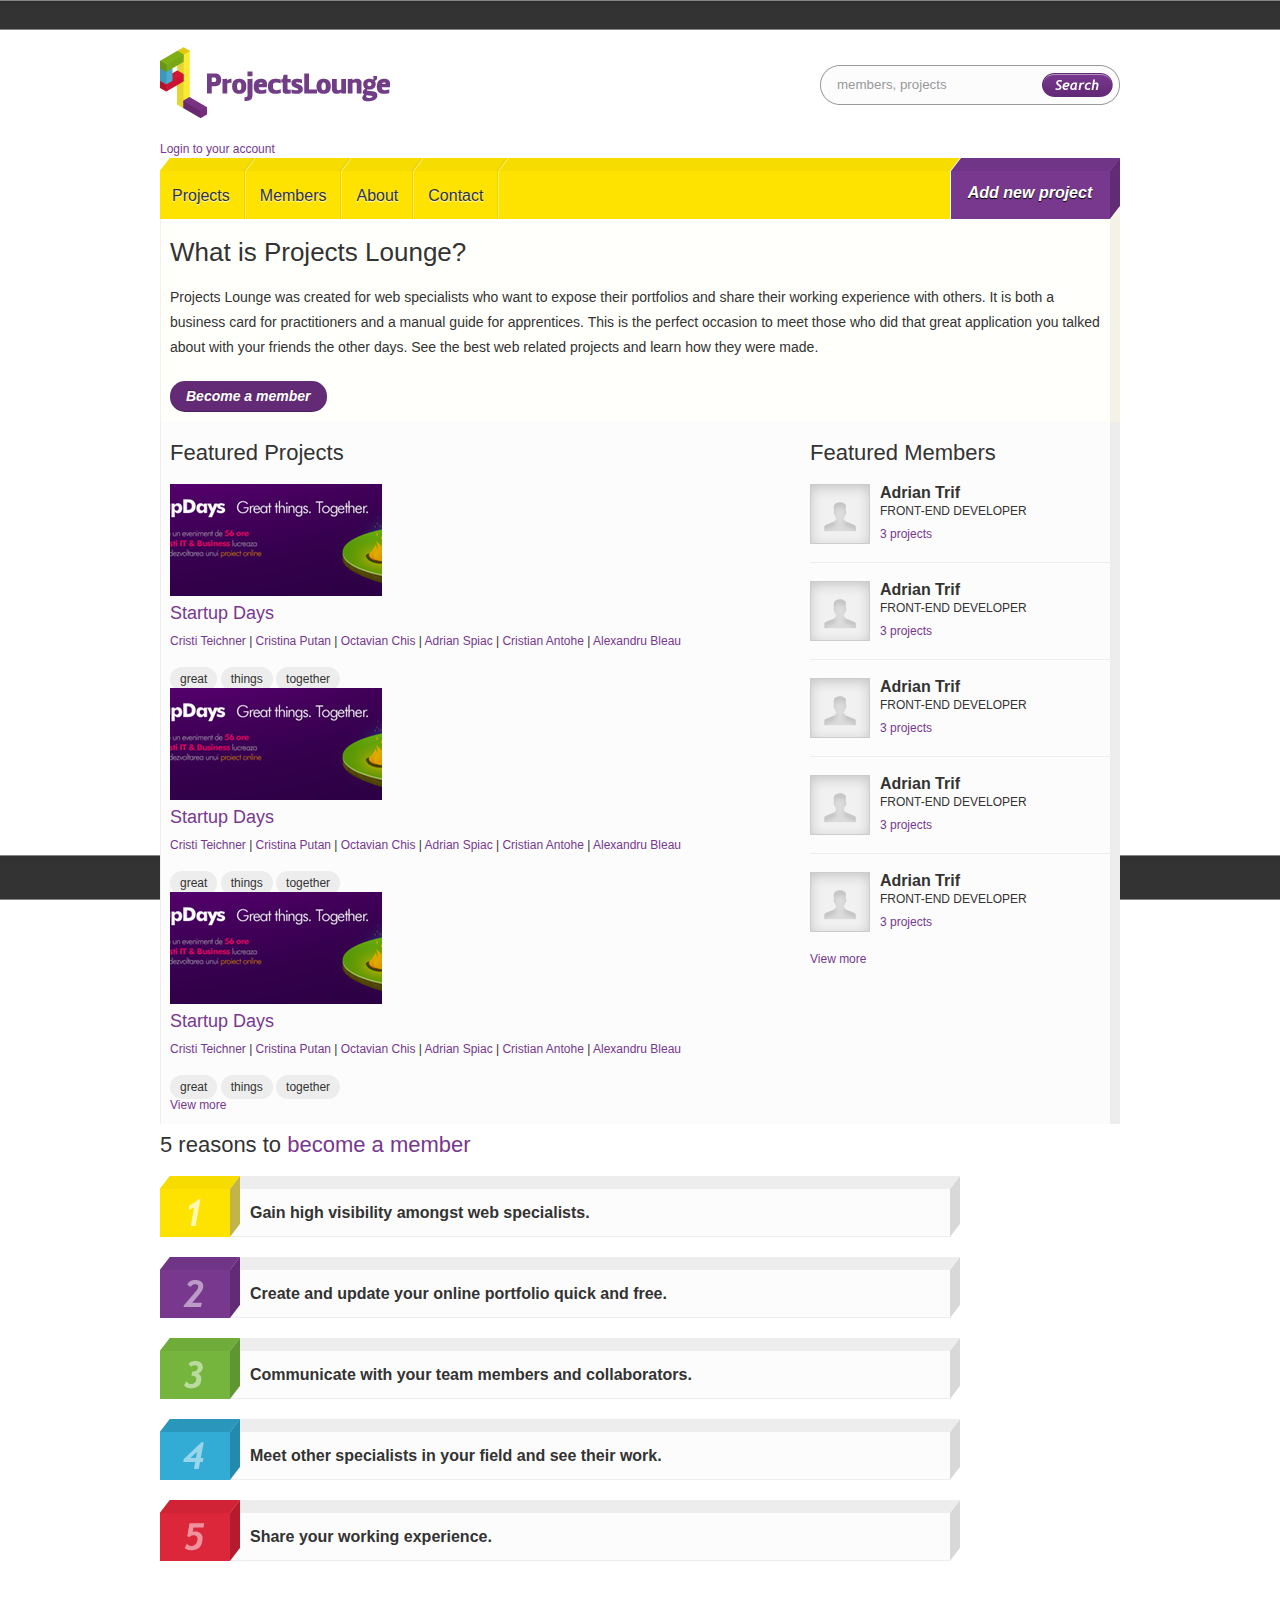
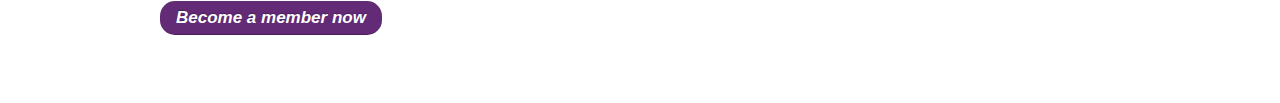
<file: media/index.html>
<!DOCTYPE html PUBLIC "-//W3C//DTD XHTML 1.0 Transitional//EN" "http://www.w3.org/TR/xhtml1/DTD/xhtml1-transitional.dtd">
<html xmlns="http://www.w3.org/1999/xhtml" dir="ltr" lang="en">

<head>
<title>Projects Lounge</title>

<meta http-equiv="Content-Type" content="text/html; charset=UTF-8" />
<meta http-equiv="X-UA-Compatible" content="chrome=1" />

<link rel="stylesheet" href="css/style.css" type="text/css" />
</head>

<body>

<div id="wrapper">

	<div id="header">	
		<a id="branding" href="#"><img src="images/projectslounge.png" alt="Projects Lounge" /></a>

		<form id="search" action="/">
			<fieldset>
				<p>
					<input type="text" id="search_field" name="search_field" value="members, projects" />
				</p>
				<p>
					<input type="image" src="images/btn_search.gif" id="btn_search" alt="Search" />
				</p>
			</fieldset>
		</form>
	</div>

	<a id="login" href="#">Login to your account</a>

	<ul id="nav">
		<li class="first"><a href="#">Projects</a></li>
		<li><a href="#">Members</a></li>
		<li><a href="#">About</a></li>
		<li><a href="#">Contact</a></li>
		<li class="last"><a href="#">Add new project</a></li>
	</ul>

	<div id="welcome">
		<div class="section">
			<h1>What is Projects Lounge?</h1>
			<p>Projects Lounge was created for web specialists who want to expose their portfolios and share their working experience with others. 
			It is both a business card for practitioners and a manual guide for apprentices.
			This is the perfect occasion to meet those who did that great application you talked about with your friends the other days. 
			See the best web related projects and learn how they were made.</p>
			<a class="btn awesome" href="#">Become a member</a>
		</div>
	</div>

	<div id="featured">
		<div class="section2">
			<div id="featured_projects">
				<h2>Featured Projects</h2>
				<ul>
					<li>
						<a href="#"><img class="project_thumb" src="images/project_thumb.png" alt="" /></a>
						<h3><a href="#">Startup Days</a></h3>
						<p class="team_members"><a href="#">Cristi Teichner</a> | <a href="#">Cristina Putan</a> | <a href="#">Octavian Chis</a> | <a href="#">Adrian Spiac</a> | <a href="#">Cristian Antohe</a> | <a href="#">Alexandru Bleau</a></p>
						<p class="project_tags"><a href="#">great</a> <a href="#">things</a> <a href="#">together</a></p>
					</li>

					<li>
						<a href="#"><img class="project_thumb" src="images/project_thumb.png" alt="" /></a>
						<h3><a href="#">Startup Days</a></h3>
						<p class="team_members"><a href="#">Cristi Teichner</a> | <a href="#">Cristina Putan</a> | <a href="#">Octavian Chis</a> | <a href="#">Adrian Spiac</a> | <a href="#">Cristian Antohe</a> | <a href="#">Alexandru Bleau</a></p>
						<p class="project_tags"><a href="#">great</a> <a href="#">things</a> <a href="#">together</a></p>
					</li>

					<li>
						<a href="#"><img class="project_thumb" src="images/project_thumb.png" alt="" /></a>
						<h3><a href="#">Startup Days</a></h3>
						<p class="team_members"><a href="#">Cristi Teichner</a> | <a href="#">Cristina Putan</a> | <a href="#">Octavian Chis</a> | <a href="#">Adrian Spiac</a> | <a href="#">Cristian Antohe</a> | <a href="#">Alexandru Bleau</a></p>
						<p class="project_tags"><a href="#">great</a> <a href="#">things</a> <a href="#">together</a></p>
					</li>
				</ul>
				<a href="#">View more</a>
			</div>
			<div id="featured_members">
				<h2>Featured Members</h2>
				<ul>
					<li>
						<a href="#"><img class="member_thumb" src="images/member_thumb.png" alt="" /></a>
						<h3><a href="#">Adrian Trif</a></h3>
						<span class="descr">Front-end developer</span>
						<a href="#" class="involved_in">3 projects</a>
					</li>
					<li>
						<a href="#"><img class="member_thumb" src="images/member_thumb.png" alt="" /></a>
						<h3><a href="#">Adrian Trif</a></h3>
						<span class="descr">Front-end developer</span>
						<a href="#" class="involved_in">3 projects</a>
					</li>
					<li>
						<a href="#"><img class="member_thumb" src="images/member_thumb.png" alt="" /></a>
						<h3><a href="#">Adrian Trif</a></h3>
						<span class="descr">Front-end developer</span>
						<a href="#" class="involved_in">3 projects</a>
					</li>
					<li>
						<a href="#"><img class="member_thumb" src="images/member_thumb.png" alt="" /></a>
						<h3><a href="#">Adrian Trif</a></h3>
						<span class="descr">Front-end developer</span>
						<a href="#" class="involved_in">3 projects</a>
					</li>
					<li>
						<a href="#"><img class="member_thumb" src="images/member_thumb.png" alt="" /></a>
						<h3><a href="#">Adrian Trif</a></h3>
						<span class="descr">Front-end developer</span>
						<a href="#" class="involved_in">3 projects</a>
					</li>
				</ul>
				<a href="#">View more</a>
			</div>
		</div>
	</div>

	<div id="reasons">
		<h2>5 reasons to <a href="#">become a member</a></h2>

		<p id="nr_1" class="reason">Gain high visibility amongst web specialists.</p>
		<p id="nr_2" class="reason">Create and update your online portfolio quick and free.</p>
		<p id="nr_3" class="reason">Communicate with your team members and collaborators.</p>
		<p id="nr_4" class="reason">Meet other specialists in your field and see their work.</p>
		<p id="nr_5" class="reason">Share your working experience.</p>

		<a class="btn awesome" href="#">Become a member now</a>

	</div>

</div>

<div id="footer_wrapper">
	<div id="footer">
	<span>Copyright &#169; 2010 Projects Lounge. All rigts reserved</span>
	<p>
		<a href="#">Home</a> | <a href="#">Projects</a> | <a href="#">Members</a> | <a href="#">About</a> | <a href="#">Contact</a>
	</p>
	</div>
</div>

</body>
</html>
</file>
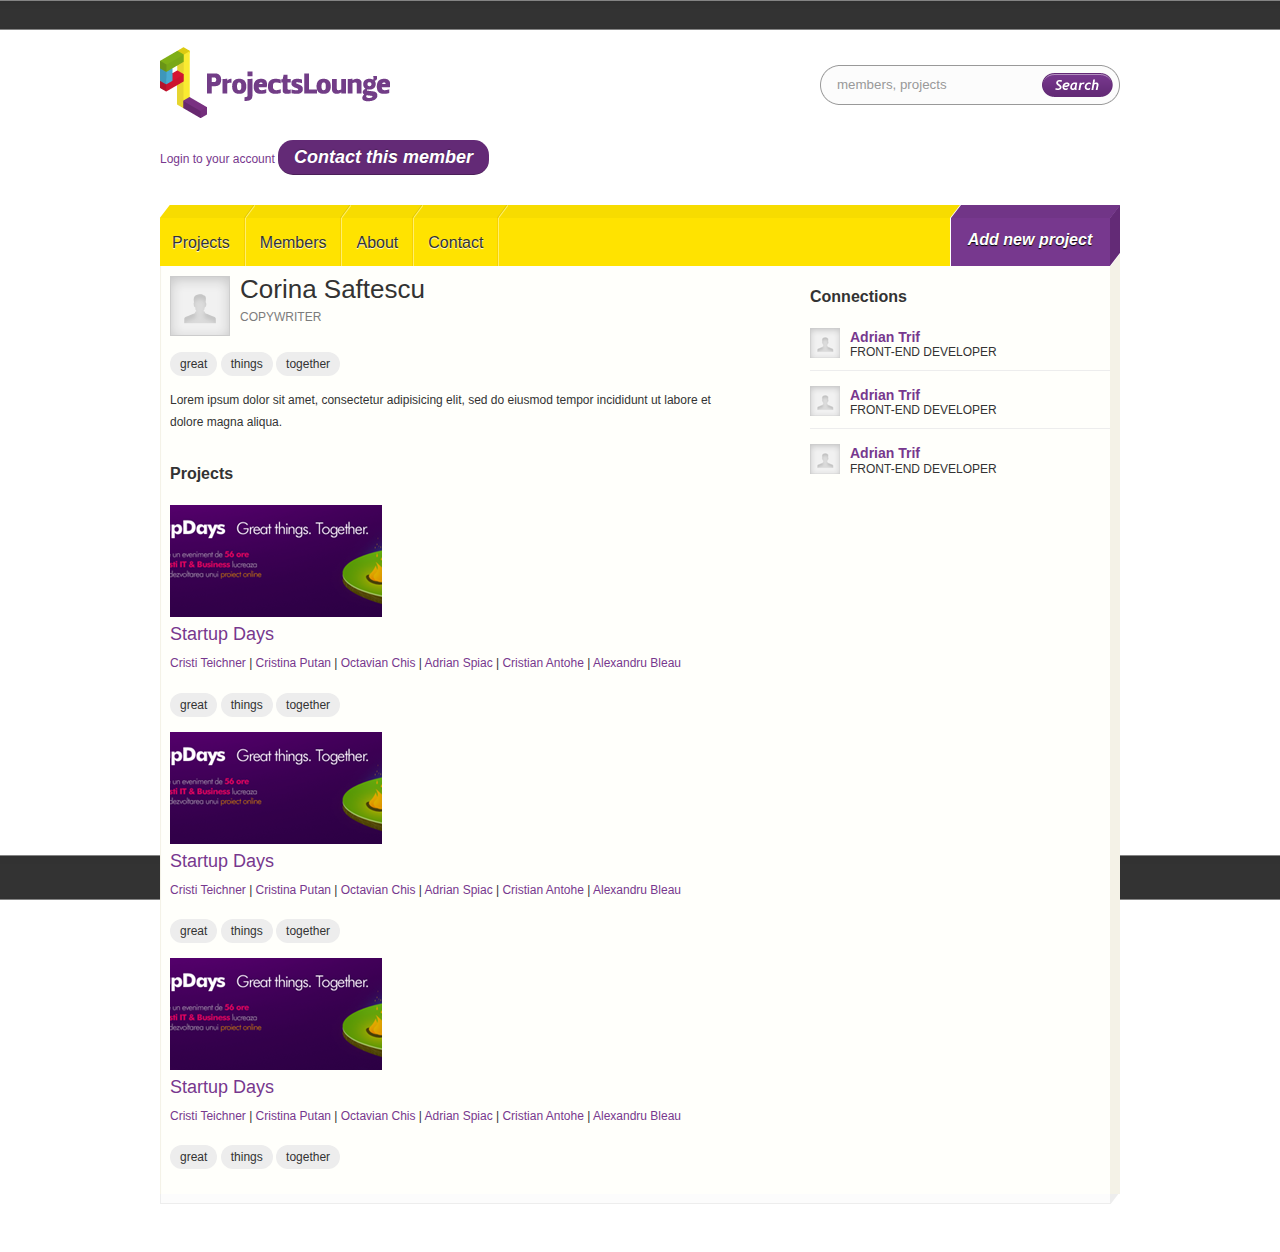
<file: media/member.html>
<!DOCTYPE html PUBLIC "-//W3C//DTD XHTML 1.0 Transitional//EN" "http://www.w3.org/TR/xhtml1/DTD/xhtml1-transitional.dtd">
<html xmlns="http://www.w3.org/1999/xhtml" dir="ltr" lang="en">

<head>
<title>Projects Lounge - Member Details</title>

<meta http-equiv="Content-Type" content="text/html; charset=UTF-8" />
<meta http-equiv="X-UA-Compatible" content="chrome=1" />

<link rel="stylesheet" href="css/style.css" type="text/css" />
</head>

<body>

<div id="wrapper">

	<div id="header">	
		<a id="branding" href="#"><img src="images/projectslounge.png" alt="Projects Lounge" /></a>

		<form id="search" action="/">
			<fieldset>
				<p>
					<input type="text" id="search_field" name="search_field" value="members, projects" />
				</p>
				<p>
					<input type="image" src="images/btn_search.gif" id="btn_search" alt="Search" />
				</p>
			</fieldset>
		</form>
	</div>

	<a id="login" href="#">Login to your account</a>

	<ul id="nav">
		<li class="first"><a href="#">Projects</a></li>
		<li><a href="#">Members</a></li>
		<li><a href="#">About</a></li>
		<li><a href="#">Contact</a></li>
		<li class="last"><a href="#">Add new project</a></li>
	</ul>

	<div id="member_details">
		<div class="section">
			<div id="member_info">
				<img id="member_thumb" src="images/member_thumb.png" alt="Corina Saftescu" />
				<h1>Corina Saftescu</h1>
				<p id="info_list">
					<strong>Copywriter</strong>
				</p>
				<p class="project_tags"><a href="#">great</a> <a href="#">things</a> <a href="#">together</a></p>
				<p>Lorem ipsum dolor sit amet, consectetur adipisicing elit, sed do eiusmod tempor incididunt ut labore et dolore magna aliqua.</p>

				<div id="featured_projects">
					<h2>Projects</h2>
					<ul>
						<li>
							<a href="#"><img class="project_thumb" src="images/project_thumb.png" alt="" /></a>
							<h3><a href="#">Startup Days</a></h3>
							<p class="team_members"><a href="#">Cristi Teichner</a> | <a href="#">Cristina Putan</a> | <a href="#">Octavian Chis</a> | <a href="#">Adrian Spiac</a> | <a href="#">Cristian Antohe</a> | <a href="#">Alexandru Bleau</a></p>
							<p class="project_tags"><a href="#">great</a> <a href="#">things</a> <a href="#">together</a></p>
						</li>

						<li>
							<a href="#"><img class="project_thumb" src="images/project_thumb.png" alt="" /></a>
							<h3><a href="#">Startup Days</a></h3>
							<p class="team_members"><a href="#">Cristi Teichner</a> | <a href="#">Cristina Putan</a> | <a href="#">Octavian Chis</a> | <a href="#">Adrian Spiac</a> | <a href="#">Cristian Antohe</a> | <a href="#">Alexandru Bleau</a></p>
							<p class="project_tags"><a href="#">great</a> <a href="#">things</a> <a href="#">together</a></p>
						</li>

						<li>
							<a href="#"><img class="project_thumb" src="images/project_thumb.png" alt="" /></a>
							<h3><a href="#">Startup Days</a></h3>
							<p class="team_members"><a href="#">Cristi Teichner</a> | <a href="#">Cristina Putan</a> | <a href="#">Octavian Chis</a> | <a href="#">Adrian Spiac</a> | <a href="#">Cristian Antohe</a> | <a href="#">Alexandru Bleau</a></p>
							<p class="project_tags"><a href="#">great</a> <a href="#">things</a> <a href="#">together</a></p>
						</li>
					</ul>
				</div>
			</div>

			<div id="members_list">
				<h2>Connections</h2>
				<ul>
					<li>
						<a href="#"><img class="member_thumb_small" src="images/member_thumb_small.png" alt="" /></a>
						<h3><a href="#">Adrian Trif</a></h3>
						<span class="descr">Front-end developer</span>
					</li>
					<li>
						<a href="#"><img class="member_thumb_small" src="images/member_thumb_small.png" alt="" /></a>
						<h3><a href="#">Adrian Trif</a></h3>
						<span class="descr">Front-end developer</span>
					</li>
					<li>
						<a href="#"><img class="member_thumb_small" src="images/member_thumb_small.png" alt="" /></a>
						<h3><a href="#">Adrian Trif</a></h3>
						<span class="descr">Front-end developer</span>
					</li>
				</ul>
			</div>
		</div>
	</div>

	<a class="btn awesome big" href="#">Contact this member</a>

	</div>

<div id="footer_wrapper">
	<div id="footer">
	<span>Copyright &#169; 2010 Projects Lounge. All rigts reserved</span>
	<p>
		<a href="#">Home</a> | <a href="#">Projects</a> | <a href="#">Members</a> | <a href="#">About</a> | <a href="#">Contact</a>
	</p>
	</div>
</div>

</body>
</html>
</file>
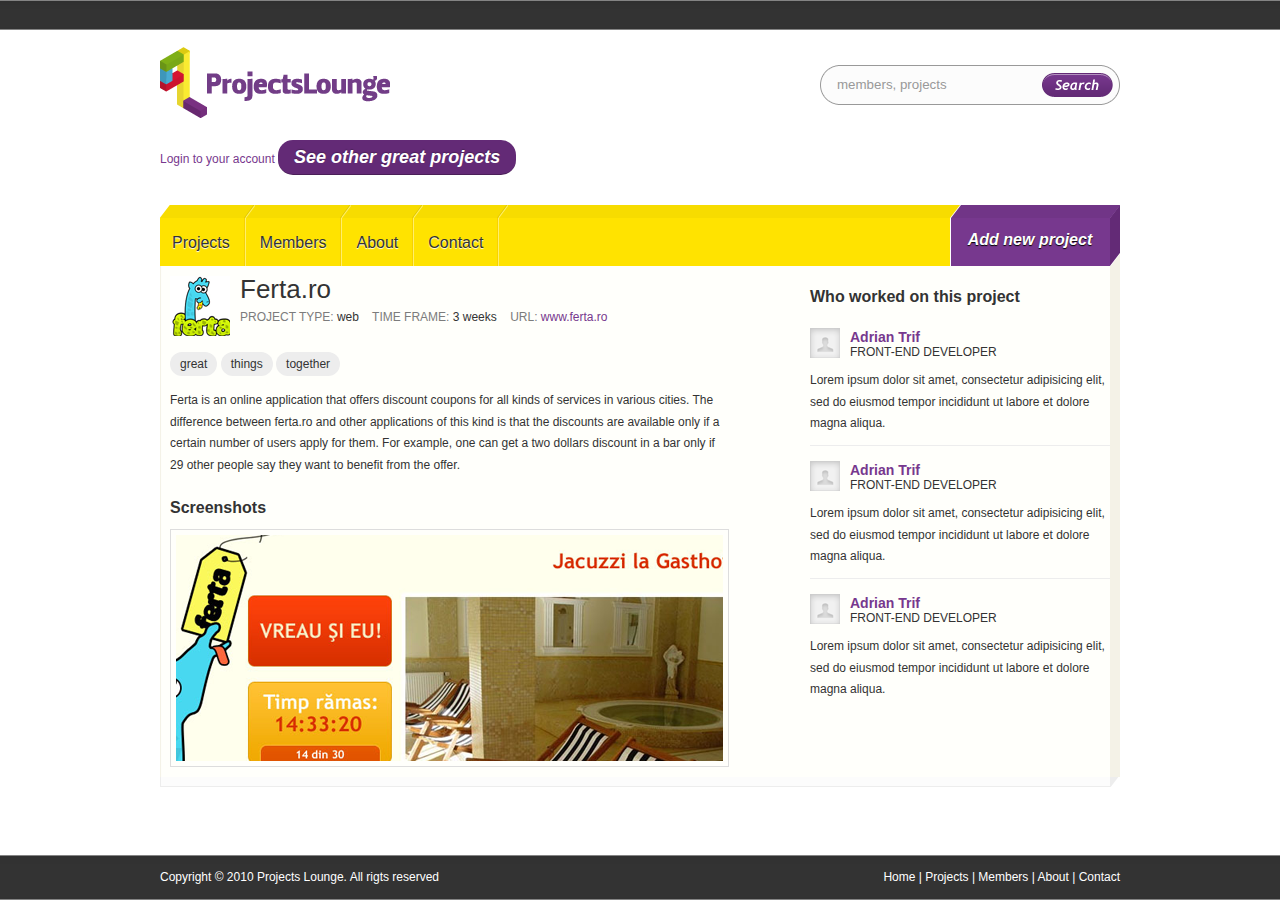
<file: media/project.html>
<!DOCTYPE html PUBLIC "-//W3C//DTD XHTML 1.0 Transitional//EN" "http://www.w3.org/TR/xhtml1/DTD/xhtml1-transitional.dtd">
<html xmlns="http://www.w3.org/1999/xhtml" dir="ltr" lang="en">

<head>
<title>Projects Lounge - Project Details</title>

<meta http-equiv="Content-Type" content="text/html; charset=UTF-8" />
<meta http-equiv="X-UA-Compatible" content="chrome=1" />

<link rel="stylesheet" href="css/style.css" type="text/css" />
</head>

<body>

<div id="wrapper">

	<div id="header">	
		<a id="branding" href="#"><img src="images/projectslounge.png" alt="Projects Lounge" /></a>

		<form id="search" action="/">
			<fieldset>
				<p>
					<input type="text" id="search_field" name="search_field" value="members, projects" />
				</p>
				<p>
					<input type="image" src="images/btn_search.gif" id="btn_search" alt="Search" />
				</p>
			</fieldset>
		</form>
	</div>

	<a id="login" href="#">Login to your account</a>

	<ul id="nav">
		<li class="first"><a href="#">Projects</a></li>
		<li><a href="#">Members</a></li>
		<li><a href="#">About</a></li>
		<li><a href="#">Contact</a></li>
		<li class="last"><a href="#">Add new project</a></li>
	</ul>

	<div id="project_details">
		<div class="section">
			<div id="project_info">
				<img id="project_logo" src="images/ferta_logo.png" alt="Ferta.ro" />
				<h1>Ferta.ro</h1>
				<p id="info_list">
					<span><strong>Project type:</strong> web</span>
					<span><strong>Time frame:</strong> 3 weeks</span>
					<span><strong>URL:</strong> <a href="http://www.ferta.ro">www.ferta.ro</a></span>
				</p>
				<p class="project_tags"><a href="#">great</a> <a href="#">things</a> <a href="#">together</a></p>
				<p>Ferta is an online application that offers discount coupons for all kinds of services in various
				cities. The difference between ferta.ro and other applications of this kind is that the discounts are
				available only if a certain number of users apply for them. For example, one can get a two dollars
				discount in a bar only if 29 other people say they want to benefit from the offer.</p>

				<div id="screenshots">
					<h2>Screenshots</h2>
					<img class="screenshot" src="images/project_img.png" alt="" />
				</div>
			</div>

			<div id="members_list">
				<h2>Who worked on this project</h2>
				<ul>
					<li>
						<a href="#"><img class="member_thumb_small" src="images/member_thumb_small.png" alt="" /></a>
						<h3><a href="#">Adrian Trif</a></h3>
						<span class="descr">Front-end developer</span>
						<p>Lorem ipsum dolor sit amet, consectetur adipisicing elit, sed do eiusmod tempor incididunt ut labore et dolore magna aliqua.</p>
					</li>
					<li>
						<a href="#"><img class="member_thumb_small" src="images/member_thumb_small.png" alt="" /></a>
						<h3><a href="#">Adrian Trif</a></h3>
						<span class="descr">Front-end developer</span>
						<p>Lorem ipsum dolor sit amet, consectetur adipisicing elit, sed do eiusmod tempor incididunt ut labore et dolore magna aliqua.</p>
					</li>
					<li>
						<a href="#"><img class="member_thumb_small" src="images/member_thumb_small.png" alt="" /></a>
						<h3><a href="#">Adrian Trif</a></h3>
						<span class="descr">Front-end developer</span>
						<p>Lorem ipsum dolor sit amet, consectetur adipisicing elit, sed do eiusmod tempor incididunt ut labore et dolore magna aliqua.</p>
					</li>
				</ul>
			</div>

		</div>
	</div>

	<a class="btn awesome big" href="#">See other great projects</a>

</div>

<div id="footer_wrapper">
	<div id="footer">
	<span>Copyright &#169; 2010 Projects Lounge. All rigts reserved</span>
	<p>
		<a href="#">Home</a> | <a href="#">Projects</a> | <a href="#">Members</a> | <a href="#">About</a> | <a href="#">Contact</a>
	</p>
	</div>
</div>

</body>
</html>
</file>
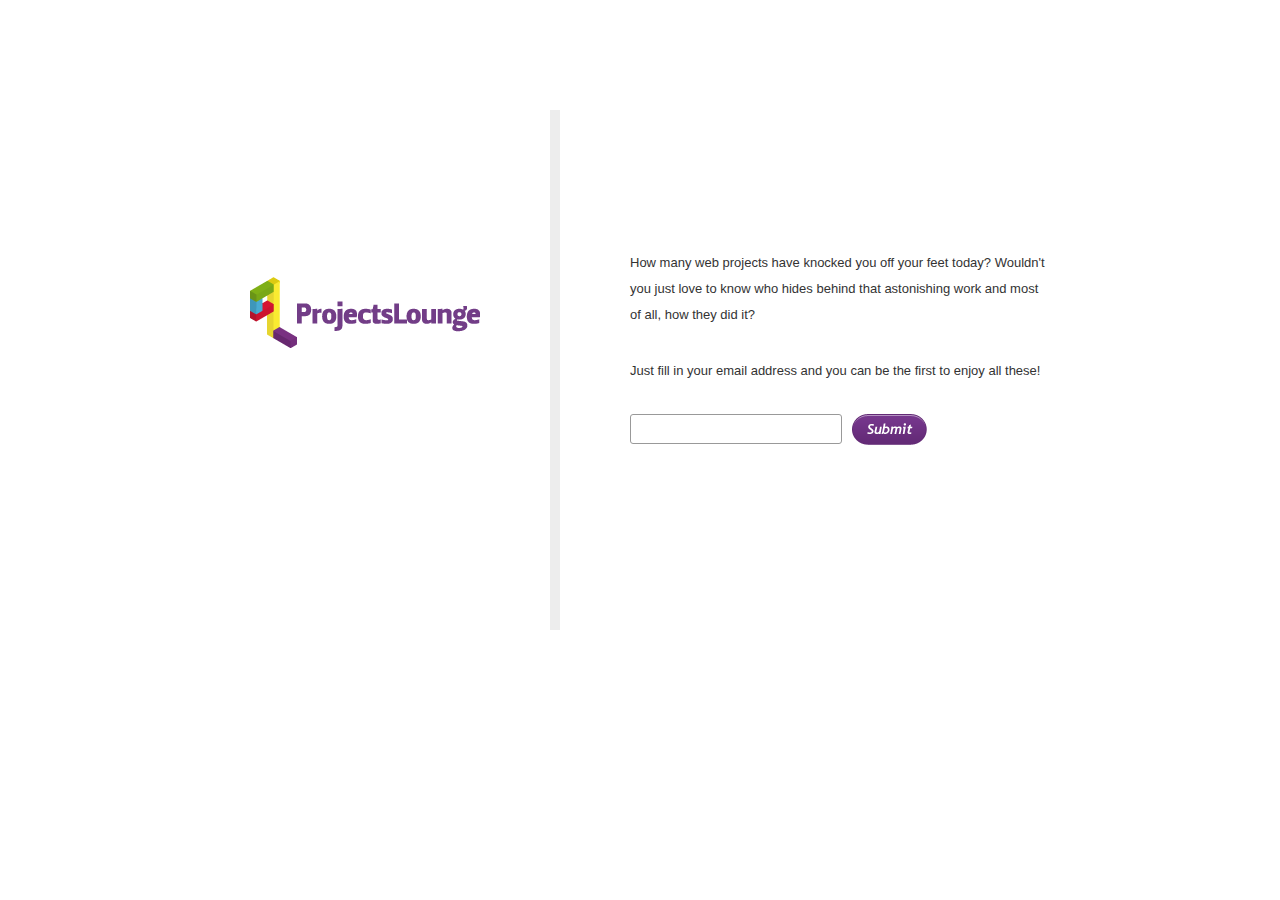
<file: media/splash.html>
<!DOCTYPE html PUBLIC "-//W3C//DTD XHTML 1.0 Transitional//EN" "http://www.w3.org/TR/xhtml1/DTD/xhtml1-transitional.dtd">
<html xmlns="http://www.w3.org/1999/xhtml" dir="ltr" lang="en">

<head>
<title>Projects Lounge</title>

<meta http-equiv="Content-Type" content="text/html; charset=UTF-8" />
<meta http-equiv="X-UA-Compatible" content="chrome=1" />

<link rel="stylesheet" href="css/splash.css" type="text/css" />
</head>

<body>

<div id="splash">
	<div id="left">
		<a href="#"><img src="images/projectslounge.png" alt="Projects Lounge" /></a>
	</div>
	<div id="right">
		<p>How many web projects have knocked you off your feet today? 
			Wouldn't you just love to know who hides behind that astonishing
			work and most of all, how they did it?</p>

			<p>Just fill in your email address and you can be the first to enjoy all these!</p>
		<form id="preview" action="/">
			<fieldset>
				<input type="text" id="email" name="email" value="" />
				<input type="image" src="images/btn_submit.png" id="btn_submit" alt="Submit" />
			</fieldset>
		</form>
	</div>
</div>

</body>
</html>
</file>
<file: media/css/splash.css>
* {margin: 0; padding: 0; }
a img { border: none; }
fieldset {
	border: none;
}
body {
	background: #fff;
	color: #333;
	font: normal 13px/2 Tahoma, Arial, sans-serif;
}
#splash {
	width: 960px;
	height: 360px;
	margin: 0 auto;
	padding-top: 110px;
}
#left {
	float: left;
	width: 300px;
	height: 360px;
	padding-left: 90px;
	padding-top: 160px;
	border-right: 10px solid #ededed;
}
#right {
	float: left;
	width: 420px;
	padding: 140px 70px 0 70px;
}
#right p {
	margin: 0 0 30px;
}
#email {
	float: left;
	display: block;
	width: 200px;
	height: 28px;
	line-height: 28px;
	margin-right: 10px;
	border: 1px solid #999;
	padding: 0 5px;
	border-radius: 3px;
	-moz-border-radius: 3px;
	-webkit-border-radius: 3px;
	color: #999;
}
#btn_submit {
	float: left;
}
</file>
<file: media/css/style.css>
/* CSS reset by Eric Meyer
-------------------------------------------------------------------------------------------------------------- */
html, body, div, span, applet, object, iframe,
h1, h2, h3, h4, h5, h6, p, blockquote, pre,
a, abbr, acronym, address, big, cite, code,
del, dfn, em, font, img, ins, kbd, q, s, samp,
small, strike, strong, sub, sup, tt, var,
b, u, i, center,
dl, dt, dd, ol, ul, li,
fieldset, form, label, legend,
table, caption, tbody, tfoot, thead, tr, th, td {
	margin: 0;
	padding: 0;
	border: 0;
	outline: 0;
	font-size: 100%;
	vertical-align: baseline;
	background: transparent;
}
body {
	line-height: 1;
}
ol, ul {
	list-style: none;
}
blockquote, q {
	quotes: none;
}
/* remember to define focus styles! */
:focus {
	outline: 0;
}
/* remember to highlight inserts somehow! */
ins {
	text-decoration: none;
}
del {
	text-decoration: line-through;
}
/* tables still need 'cellspacing="0"' in the markup */
table {
	border-collapse: collapse;
	border-spacing: 0;
}
.clear {
	clear: both;
}


.right{
    float: right;
}

.left{
    float: left;
}


/* Layout
-------------------------------------------------------------------------------------------------------------- */
html {
	height: 100%;
}
body {
	height: 100%;
	background: #fff url("../images/bg.gif") repeat-x;
	color: #333;
	font: normal 12px/1.5 Tahoma, Arial, sans-serif;
}
#wrapper {
	min-height: 100%;
	height: auto !important;
	height: 100%;
	margin: 0 auto -45px;
	position: relative;
	width: 960px;
}

/* Typography
-------------------------------------------------------------------------------------------------------------- */
p {
	margin: 0 0 20px;
}
a {
	text-decoration: none;
	color: #77388e;
}
a:hover {
	text-decoration: underline;
}

h1 {
	font-size: 26px;
    line-height: 26px;
	margin-top: 10px;
}
h2 {
	font-size: 22px;
    line-height: 22px;
	margin-top: 10px;
}
h3 {
	font-size: 18px;
    line-height: 18px;
	margin-top: 8px;
}
h1, h2, h3 {
	margin-bottom: 10px;
	font-weight: normal;
}

/* Awesome buttons (inspired by zurb)
-------------------------------------------------------------------------------------------------------------- */
input.awesome,
button.awesome,
.btn.awesome {
	background: #632a76;
	display: inline-block;
	padding: 8px 16px 8px;
	border-radius: 15px;
	-moz-border-radius: 15px;
	-webkit-border-radius: 15px;
	text-shadow: 0 -1px 1px rgba(0,0,0,0.25);
	border-bottom: 1px solid rgba(0,0,0,0.25);
	border-top: none;
	border-right: none;
	border-left: none;
	position: relative;
	cursor: pointer;
	font-family: "Trebuchet MS", Arial, sans-serif;
	text-align: center;
	font-style: italic;
	text-decoration: none;
	font-weight: bold;
	line-height: 1;
	color: #fff;
}
input.awesome:hover,
button.awesome:hover,
.btn.awesome:hover
{
	background: #31aad3;
}
.big {
	font-size: 18px;
	margin: 0 0 30px;
}

/* Header 
-------------------------------------------------------------------------------------------------------------- */
#header {
	float: left;
	clear: both;
	width: 960px;
	height: 100px;
	padding-top: 40px;
}
#branding {
	float: left;
	display: block;
}
#user-top-menu {
	display: block;
	position: absolute;
	top: 7px;
	right: 0px;
	color: #ccc;
}

#user-top-menu a{
    color: white;
}


#search {
	float: right;
	width: 286px;
	height: 25px;
	padding: 8px 7px 7px;
	margin-top: 25px;
	background: url("../images/search_bg.png") no-repeat;
}
#search p {
	margin: 0;
}
#search_field {
	float: left;
	width: 200px;
	height: 20px;
	padding-left: 10px;
	border: none;
	background: #fcfcfc;
	color: #999;
}
#btn_search {
	float: right;
	width: 71px;
	height: 24px;
}

/* Nav 
-------------------------------------------------------------------------------------------------------------- */
#nav {
	float: left;
	width: 960px;
	height: 61px;
	background: url("../images/nav_bg.png") repeat-x;
}
#nav li {
	float: left;
	height: 61px;
}
#nav li.first {
	background: url("../images/tab_left_bg.png") no-repeat;
}
#nav li a {
	display: block;
	float: left;
	height: 35px;
	padding: 26px 25px 0 5px;
	font-size: 16px;
	background: url("../images/tab_bg.png") 100% 0% no-repeat;
	color: #333;
	text-shadow: #fff 0px 1px 1px;
}
#nav li.first a {
	padding-left: 12px;
}
#nav li.last {
	float: right;
	width: 170px;
	background: url("../images/btn_add_project.png") no-repeat;
}
#nav li.last:hover {
	background: url("../images/btn_add_project_hover.png") no-repeat;
}
#nav li.last a {
	width: 160px;
	padding: 23px 10px 0 0;
	background: none;
	font-family: "Trebuchet MS", Arial, sans-serif;
	text-align: center;
	font-style: italic;
	text-decoration: none;
	font-weight: bold;
	color: #fff;
	text-shadow: #000 0px 1px 1px;
}

/* Homepage 
-------------------------------------------------------------------------------------------------------------- */
#welcome {
	padding-bottom: 10px;
	font-size: 14px;
	line-height: 1.8;
}
.section {
	float: left;
	width: 940px;
	padding: 10px;
	background: url("../images/section_bg.png") repeat-y;
}
#welcome h1 {
	font-weight: normal;
	margin-bottom: 20px;
}
#featured {
	
	
}
.section-wrapper{
    float: left;
    width: 960px;
    background: url("../images/featured_bg.png") 0% 100% no-repeat;
    padding-bottom: 14px;
    margin: 0 0 30px;
}
.section2 {
	float: left;
	width: 940px;
	padding: 10px;
	background: url("../images/section2_bg.png") repeat-y;
}
#featured .section2 {
	width: 940px;
	padding: 10px;
}

/* Featured projects 
-------------------------------------------------------------------------------------------------------------- */
#featured_projects {
	float: left;
	width: 560px;
	padding-right: 80px; 
}
#featured_projects h2 {
	margin-bottom: 20px;
}
.projects-list li {
	float: left;
	display: block;
	width: 560px;
	padding: 0 0 22px;
	margin: 0 0 22px;
	border-bottom: 1px solid #ededed;
	color: #ddd;
}
.projects-list li:last-child {
	border: none;
	margin-bottom: 0;
}
.projects-list .project_thumb {
	float: left;
	width: 212px;
	padding: 3px;
	border: 1px solid #ddd;
	margin-right: 10px;
}
.projects-list h3 {
	font-weight: bold;
	font-size: 16px;
	color: #333;
}
.projects-list h3 a {
	color: #333;
}
.project_tags {
	margin-bottom: 0;
}
.project_tags a {
	background: #ededed;
	padding: 5px 10px;
	border-radius: 15px;
	-moz-border-radius: 15px;
	-webkit-border-radius: 15px;
	text-decoration: none;
	color: #333;
}
.project_tags a:hover {
	background: #77388e;
	color: #fff;
}

/* Featured members 
-------------------------------------------------------------------------------------------------------------- */
#featured_members {
	float: left;
	width: 300px;
	color: #333;
}
#featured_members h2 {
	margin-bottom: 20px;
}
#featured_members .member_thumb {
	float: left;
	width: 60px;
	height: 60px;
	margin-right: 10px;
}
#featured_members li {
	float: left;
	display: block;
	width: 300px;
	padding: 0 0 18px;
	margin: 0 0 18px;
	border-bottom: 1px solid #ededed;
}
#featured_members li:last-child {
	border: none;
	margin-bottom: 0;
}
#featured_members h3 {
	margin: 0;
	font-size: 16px;
	font-weight: bold;
}
#featured_members h3 a {
	color: #333;
}
#featured_members .descr {
	display: block;
	text-transform: uppercase;
	margin: 0 0 5px;
}
#reasons {
	float: left;
	width: 800px;
	margin: 0 0 20px;
}
#reasons h2 {
	margin-bottom: 20px;
}
#reasons p {
	float: left;
	width: 800px;
	height: 61px;
	margin: 0 0 20px;
}
#reasons .reason {
	width: 710px;
	height: 36px;
	padding-top: 25px;
	padding-left: 90px;
	font-size: 16px;
	font-weight: bold;
}
#reasons #nr_1 {
	background: url("../images/nr_1.png") no-repeat;
}
#reasons #nr_2 {
	background: url("../images/nr_2.png") no-repeat;
}
#reasons #nr_3 {
	background: url("../images/nr_3.png") no-repeat;
}
#reasons #nr_4 {
	background: url("../images/nr_4.png") no-repeat;
}
#reasons #nr_5 {
	background: url("../images/nr_5.png") no-repeat;
	margin-bottom: 40px;
}
#reasons .btn {
	margin-bottom: 30px;
	font-size: 17px;
}

/* Project details 
-------------------------------------------------------------------------------------------------------------- */
#project_details {
	float: left;
	padding-bottom: 10px;
	background: url("../images/project_details_bg.png") 0% 100% no-repeat;
	line-height: 1.8;
	margin: 0 0 30px;
}
#project_info {
	float: left;
	width: 560px;
	padding-right: 80px;
	overflow: hidden;
}
#project_info h1 {
	margin: 0 0 5px;
}
#project_info .project_tags {
	margin-bottom: 15px;
}
#info_list {
	margin-bottom: 25px;
}
#info_list span {
	padding-right: 10px;
}
#info_list strong {
	font-weight: normal;
	text-transform: uppercase;
	color: #7c7c7c;
}
#project_logo {
	float: left;
	width: 60px;
	height: 60px;
	margin-right: 10px;
}
#screenshots h2 {
	margin-bottom: 10px;
	font-weight: bold;
	font-size: 16px;
}
#screenshots img {
	padding: 5px;
	border: 1px solid #ddd;
}
#members_list {
	float: left;
	width: 300px;
	color: #333;
}
#members_list h2 {
	margin-bottom: 20px;
	font-weight: bold;
	font-size: 16px;
}
#members_list .member_thumb_small {
	float: left;
	width: 30px;
	height: 30px;
	margin-right: 10px;
}
#members_list li {
	float: left;
	display: block;
	width: 300px;
	margin: 0 0 15px;
	border-bottom: 1px solid #ededed;
}
#members_list li:last-child {
	border: none;
	margin-bottom: 0;
}
#members_list h3 {
	margin: 0;
	font-size: 14px;
	font-weight: bold;
	line-height: 1.3;
}
#members_list .descr {
	display: block;
	text-transform: uppercase;
	margin: 0 0 12px;
	line-height: 1;
}
#members_list p {
	margin: 0 0 10px;
}

/* Member details 
-------------------------------------------------------------------------------------------------------------- */
#member_details {
	float: left;
	padding-bottom: 10px;
	background: url("../images/project_details_bg.png") 0% 100% no-repeat;
	line-height: 1.8;
	margin: 0 0 30px;
}
#member_details h2 {
	font-size: 16px;
	font-weight: bold;
}
#member_info {
	float: left;
	width: 560px;
	padding-right: 80px;
	overflow: hidden;
}
#member_info h1 {
	margin: 0 0 5px;
}
#member_info .project_tags {
	margin-bottom: 15px;
}
#member_thumb {
	float: left;
	width: 60px;
	height: 60px;
	margin-right: 10px;
}

/* Add project 
-------------------------------------------------------------------------------------------------------------- */
#add_project {
	float: left;
	padding-bottom: 10px;
	background: url("../images/project_details_bg.png") 0% 100% no-repeat;
	line-height: 1.8;
	margin: 0 0 30px;
}
#type_web {
	background: url("../images/type_web.png") no-repeat;
}
#type_mobile {
	
}
#type_desktop {
	
}

/* 404 
-------------------------------------------------------------------------------------------------------------- */
#four_oh_four {
	float: left;
	padding-bottom: 10px;
	background: url("../images/project_details_bg.png") 0% 100% no-repeat;
	line-height: 1.8;
	margin: 0 0 30px;
}
#left_404 {
	float: left;
	width: 260px;
	padding: 0 60px;
}
#right_404 {
	float: left;
	width: 500px;
	padding-right: 60px;
}
#options_404 span {
	display: block;
	float: left;
	width: 32px;
	padding-top: 5px;
	text-align: center;
}
.btn_one,
.btn_two,
.btn_three {
	display: block;
	font-size: 14px;
	float: left;
}

/* Content 
-------------------------------------------------------------------------------------------------------------- */
#content {
	float: left;
	width: 960px;
	height: 170px;
}

/* Footer 
-------------------------------------------------------------------------------------------------------------- */
#push{
	clear: both;
	height: 45px;
}
#footer_wrapper {
	height: 45px;
	background: url("../images/footer_bg.gif") repeat-x;
	margin: 0;
}
#footer {
	height: 32px;
	padding-top: 13px;
	width: 960px;
	margin: 0 auto;
	color: #fff;
}
#footer a {
	color: #fff;
}
#footer span {
	display: block;
	float: left;
	width: 400px;
}
#footer p {
	float: right;
	width: 500px;
	text-align: right;
	margin: 0;
}
</file>
